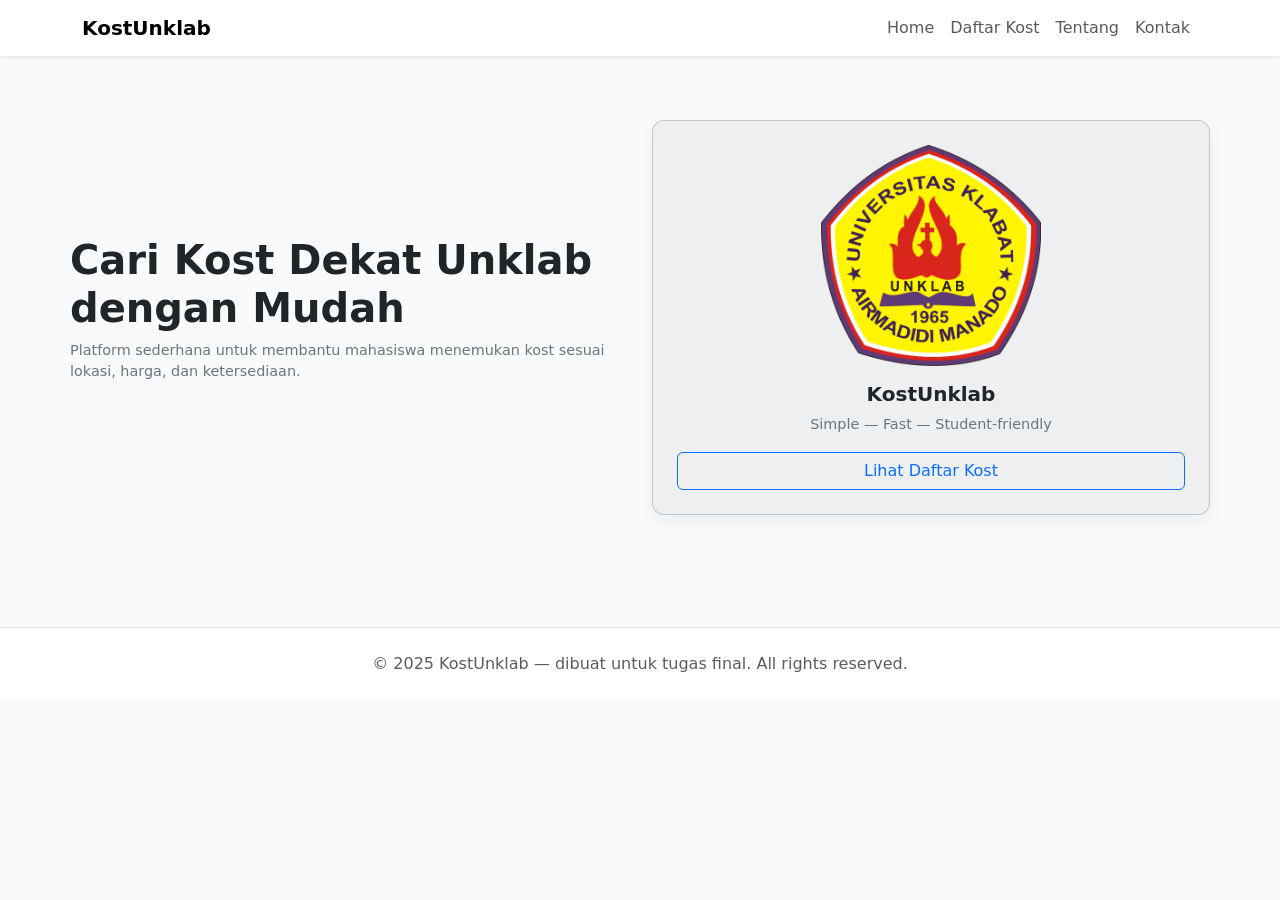
<file: index.html>
<!doctype html>
<html lang="id">
  <head>
    <meta charset="utf-8">
    <meta name="viewport" content="width=device-width, initial-scale=1">
    <title>Pencarian Kost Unklab - Home</title>
    <link href="https://cdn.jsdelivr.net/npm/bootstrap@5.3.2/dist/css/bootstrap.min.css" rel="stylesheet">
    <link href="assets/css/style.css" rel="stylesheet">
  </head>
  <body>
    <nav class="navbar navbar-expand-lg navbar-light bg-white shadow-sm">
      <div class="container">
        <a class="navbar-brand fw-bold" href="index.html">KostUnklab</a>
        <button class="navbar-toggler" type="button" data-bs-toggle="collapse" data-bs-target="#navbarNav"
          aria-controls="navbarNav" aria-expanded="false" aria-label="Toggle navigation">
          <span class="navbar-toggler-icon"></span>
        </button>
        <div class="collapse navbar-collapse" id="navbarNav">
          <ul class="navbar-nav ms-auto">
            <li class="nav-item"><a class="nav-link" href="index.html">Home</a></li>
            <li class="nav-item"><a class="nav-link" href="kost.html">Daftar Kost</a></li>
            <li class="nav-item"><a class="nav-link" href="tentang.html">Tentang</a></li>
            <li class="nav-item"><a class="nav-link" href="kontak.html">Kontak</a></li>
          </ul>
        </div>
      </div>
    </nav>
    <main class="container header-hero">
      <div class="row align-items-center">
        <div class="col-lg-6">
          <h1 class="display-6 fw-bold">Cari Kost Dekat Unklab dengan Mudah</h1>
          <p class="small-muted">Platform sederhana untuk membantu mahasiswa menemukan kost sesuai lokasi, harga, dan ketersediaan.</p>
        </div>
        <div class="col-lg-6 text-center">
          <div class="card card-kost p-4">
            <img src="assets/img/LOGO_UNIVERSITAS_KLABAT_2.png" alt="illustration" style="max-width:220px" class="d-block mx-auto mb-3">
            <h5 class="fw-bold">KostUnklab</h5>
            <p class="small-muted">Simple — Fast — Student-friendly</p>
            <a class="btn btn-outline-primary" href="kost.html">Lihat Daftar Kost</a>
          </div>
        </div>
      </div>
    </main>
    
    <footer class="bg-white text-center text-muted py-4 mt-5 border-top">
      <div class="container">
        &copy; 2025 KostUnklab — dibuat untuk tugas final. All rights reserved.
      </div>
    </footer>

    <script src="https://cdn.jsdelivr.net/npm/bootstrap@5.3.2/dist/js/bootstrap.bundle.min.js"></script>
  </body>
</html>
</file>
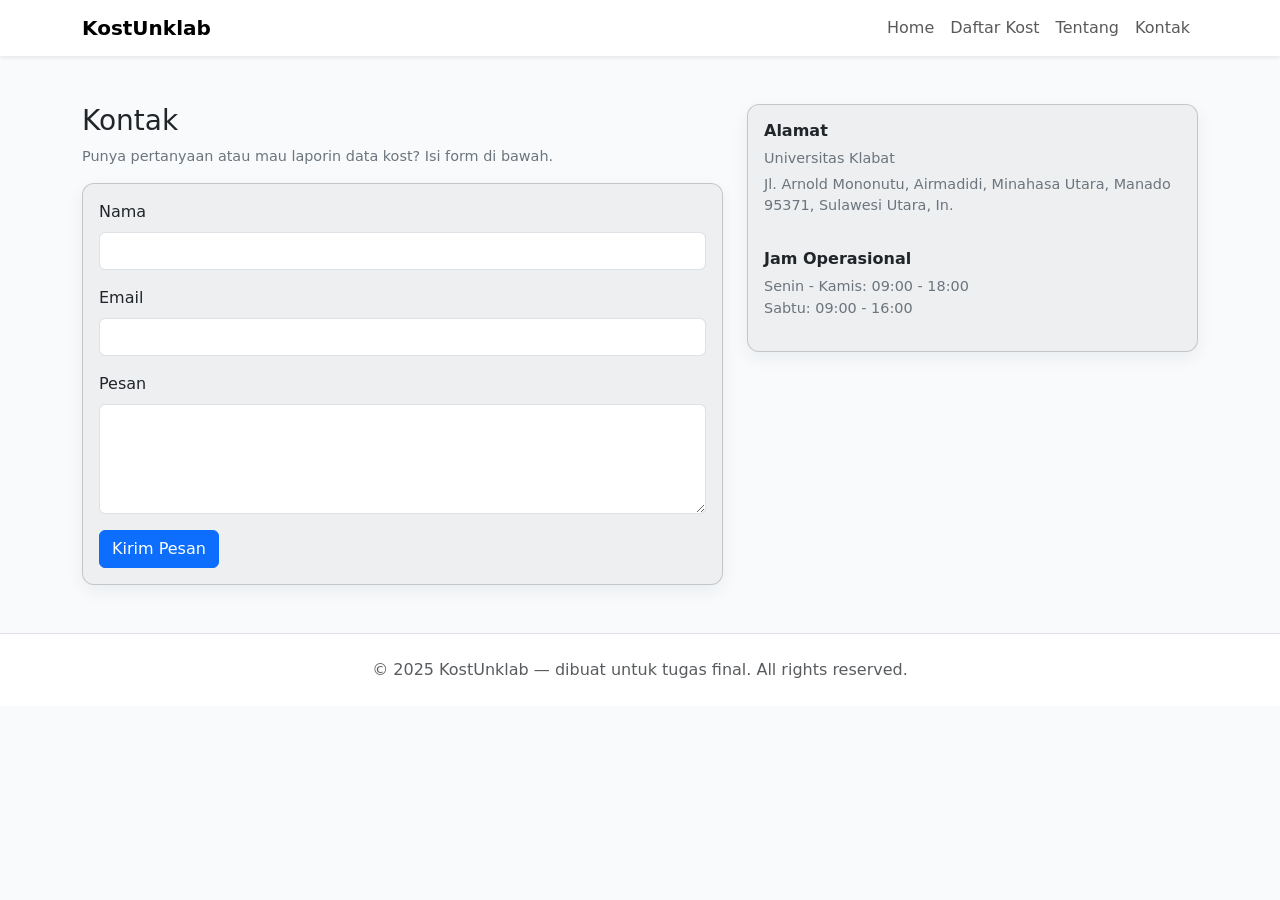
<file: kontak.html>
<!doctype html>
<html lang="id">
  <head>
    <meta charset="utf-8">
    <meta name="viewport" content="width=device-width, initial-scale=1">
    <title>Kontak - Pencarian Kost Unklab</title>
    <link href="https://cdn.jsdelivr.net/npm/bootstrap@5.3.2/dist/css/bootstrap.min.css" rel="stylesheet">
    <link href="assets/css/style.css" rel="stylesheet">
  </head>

  <body>
    <nav class="navbar navbar-expand-lg navbar-light bg-white shadow-sm">
      <div class="container">
        <a class="navbar-brand fw-bold" href="index.html">KostUnklab</a>
        <button class="navbar-toggler" type="button" data-bs-toggle="collapse" data-bs-target="#navbarNav"
          aria-controls="navbarNav" aria-expanded="false" aria-label="Toggle navigation">
          <span class="navbar-toggler-icon"></span>
        </button>
        <div class="collapse navbar-collapse" id="navbarNav">
          <ul class="navbar-nav ms-auto">
            <li class="nav-item"><a class="nav-link" href="index.html">Home</a></li>
            <li class="nav-item"><a class="nav-link" href="kost.html">Daftar Kost</a></li>
            <li class="nav-item"><a class="nav-link" href="tentang.html">Tentang</a></li>
            <li class="nav-item"><a class="nav-link" href="kontak.html">Kontak</a></li>
          </ul>
        </div>
      </div>
    </nav>
    <main class="container mt-5">
      <div class="row">
        <div class="col-lg-7">
          <h3>Kontak</h3>
          <p class="small-muted">Punya pertanyaan atau mau laporin data kost? Isi form di bawah.</p>
          <div class="card card-kost p-3">
            <form id="contact-form">
              <div class="mb-3">
                <label class="form-label">Nama</label>
                <input id="contact-name" class="form-control" required>
              </div>
              <div class="mb-3">
                <label class="form-label">Email</label>
                <input id="contact-email" type="email" class="form-control" required>
              </div>
              <div class="mb-3">
                <label class="form-label">Pesan</label>
                <textarea id="contact-message" rows="4" class="form-control" required></textarea>
              </div>
              <button class="btn btn-primary" type="submit">Kirim Pesan</button>
            </form>
          </div>
        </div>
        <div class="col-lg-5">
          <div class="card card-kost p-3">
            <h6 class="fw-bold">Alamat</h6>
            <p class="small-muted mb-1">Universitas Klabat</p>
            <p class="small-muted">Jl. Arnold Mononutu, Airmadidi, Minahasa Utara, Manado 95371, Sulawesi Utara, In.</p>
            <div class="mt-3">
              <h6 class="fw-bold">Jam Operasional</h6>
              <p class="small-muted mb-0">Senin - Kamis: 09:00 - 18:00</p>
              <p class="small-muted">Sabtu: 09:00 - 16:00</p>
            </div>
          </div>
        </div>
      </div>
    </main>

    <footer class="bg-white text-center text-muted py-4 mt-5 border-top">
      <div class="container">
        &copy; 2025 KostUnklab — dibuat untuk tugas final. All rights reserved.
      </div>
    </footer>

    <script src="https://cdn.jsdelivr.net/npm/bootstrap@5.3.2/dist/js/bootstrap.bundle.min.js"></script>
    <script src="assets/js/kontak.js"></script>
  </body>
</html>
</file>
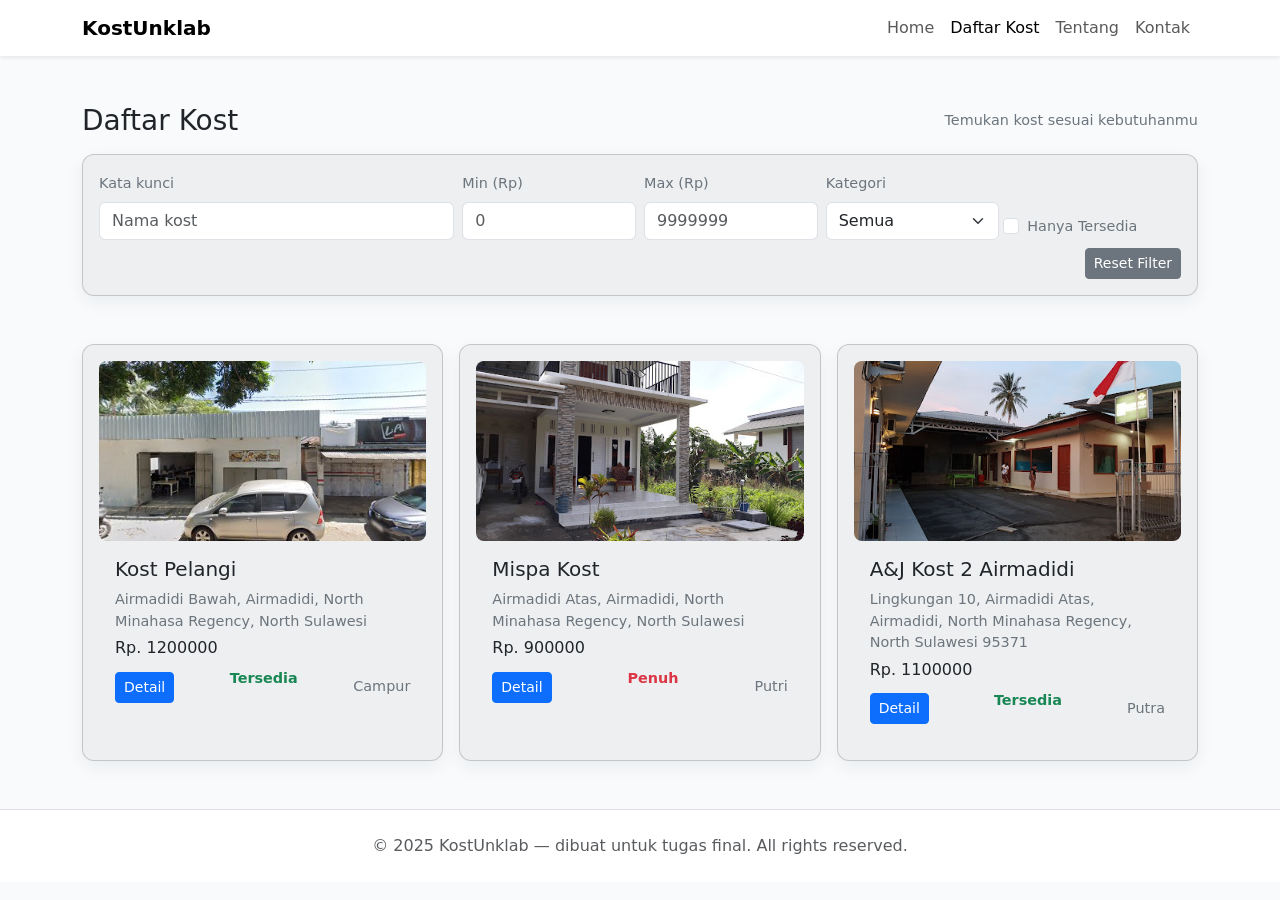
<file: kost.html>
<!doctype html>
<html lang="id">
<head>
  <meta charset="utf-8">
  <meta name="viewport" content="width=device-width, initial-scale=1">
  <title>Daftar Kost - Pencarian Kost Unklab</title>
  <link href="https://cdn.jsdelivr.net/npm/bootstrap@5.3.2/dist/css/bootstrap.min.css" rel="stylesheet">
  <link href="assets/css/style.css" rel="stylesheet">
</head>
<body>
<nav class="navbar navbar-expand-lg navbar-light bg-white shadow-sm">
  <div class="container">
    <a class="navbar-brand fw-bold" href="index.html">KostUnklab</a>
    <button class="navbar-toggler" type="button" data-bs-toggle="collapse" data-bs-target="#navbarNav"
      aria-controls="navbarNav" aria-expanded="false" aria-label="Toggle navigation">
      <span class="navbar-toggler-icon"></span>
    </button>
    <div class="collapse navbar-collapse" id="navbarNav">
      <ul class="navbar-nav ms-auto">
        <li class="nav-item"><a class="nav-link" href="index.html">Home</a></li>
        <li class="nav-item"><a class="nav-link active" href="kost.html">Daftar Kost</a></li>
        <li class="nav-item"><a class="nav-link" href="tentang.html">Tentang</a></li>
        <li class="nav-item"><a class="nav-link" href="kontak.html">Kontak</a></li>
      </ul>
    </div>
  </div>
</nav>

<main class="container mt-5">
  <div class="d-flex justify-content-between align-items-center mb-3">
    <h3 class="mb-0">Daftar Kost</h3>
    <div class="small-muted">Temukan kost sesuai kebutuhanmu</div>
  </div>

  <div class="card card-kost p-3 mb-4">
    <form id="search-form" class="row g-2 align-items-end">
      <div class="col-md-4">
        <label class="form-label small-muted">Kata kunci</label>
        <input id="search-q" class="form-control" placeholder="Nama kost">
      </div>
      <div class="col-md-2">
        <label class="form-label small-muted">Min (Rp)</label>
        <input id="filter-min" type="number" class="form-control" placeholder="0">
      </div>
      <div class="col-md-2">
        <label class="form-label small-muted">Max (Rp)</label>
        <input id="filter-max" type="number" class="form-control" placeholder="9999999">
      </div>
      <div class="col-md-2">
        <label class="form-label small-muted">Kategori</label>
        <select id="filter-kategori" class="form-select">
          <option value="">Semua</option>
          <option value="Putra">Putra</option>
          <option value="Putri">Putri</option>
          <option value="Campur">Campur</option>
        </select>
      </div>
      <div class="col-md-2 form-check">
        <input id="filter-available" class="form-check-input" type="checkbox">
        <label class="form-check-label small-muted" for="filter-available">Hanya Tersedia</label>
      </div>
      <div class="col-12 d-flex justify-content-end">
        <button id="reset-filter" type="button" class="btn btn-secondary btn-sm w-10">Reset Filter</button>
      </div>
    </form>
  </div>
</main>

<main class="container mt-5">
  <div id="kost-cards"></div>
</main>

<footer class="bg-white text-center text-muted py-4 mt-5 border-top">
  <div class="container">
    &copy; 2025 KostUnklab — dibuat untuk tugas final. All rights reserved.
  </div>
</footer>

<script src="https://cdn.jsdelivr.net/npm/bootstrap@5.3.2/dist/js/bootstrap.bundle.min.js"></script>
<script src="assets/js/kost-modal.js"></script>
</body>
</html>
</file>
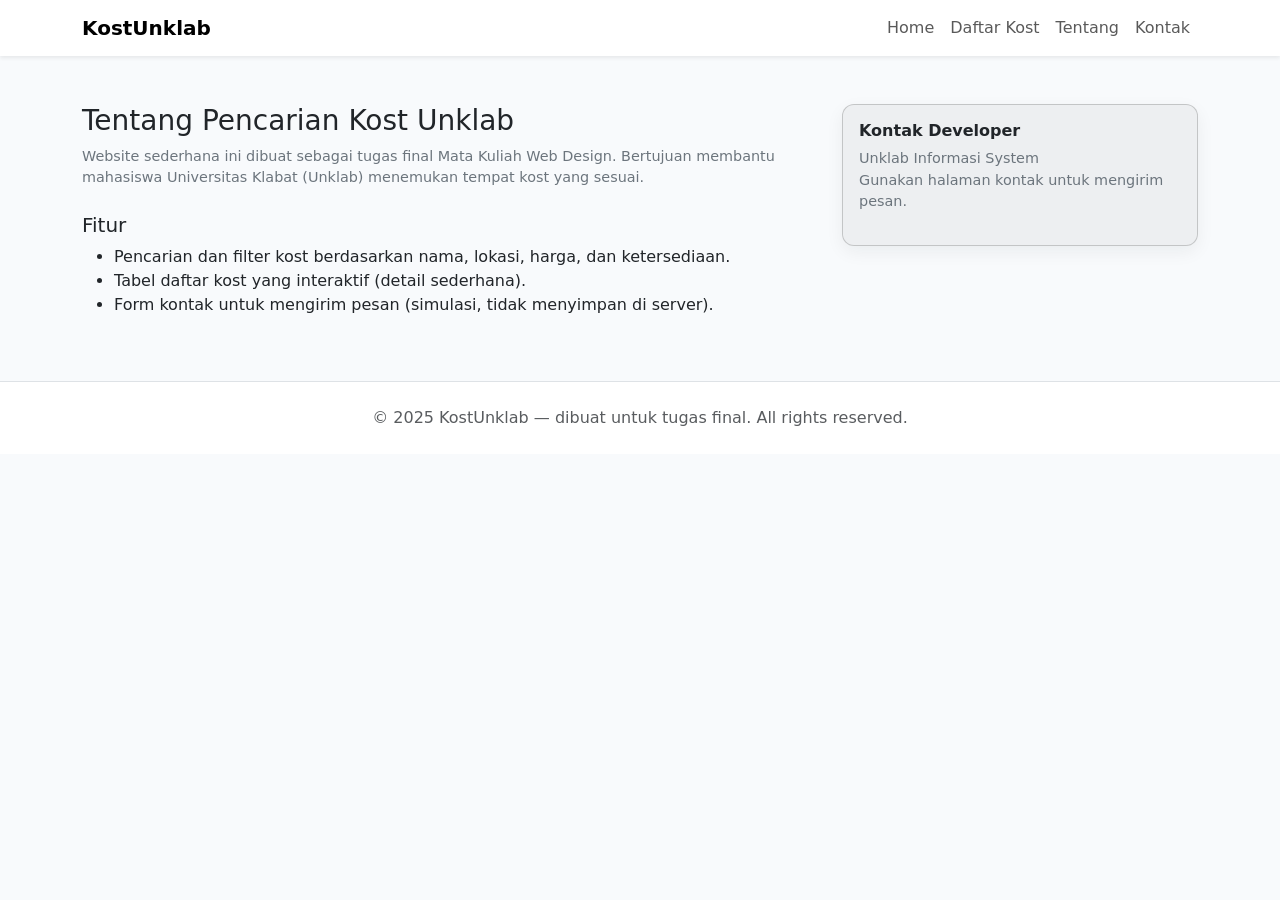
<file: tentang.html>
<!doctype html>
<html lang="id">
  <head>
    <meta charset="utf-8">
    <meta name="viewport" content="width=device-width, initial-scale=1">
    <title>Tentang - Pencarian Kost Unklab</title>
    <link href="https://cdn.jsdelivr.net/npm/bootstrap@5.3.2/dist/css/bootstrap.min.css" rel="stylesheet">
    <link href="assets/css/style.css" rel="stylesheet">
  </head>

  <body>
    <nav class="navbar navbar-expand-lg navbar-light bg-white shadow-sm">
      <div class="container">
        <a class="navbar-brand fw-bold" href="index.html">KostUnklab</a>
        <button class="navbar-toggler" type="button" data-bs-toggle="collapse" data-bs-target="#navbarNav"
          aria-controls="navbarNav" aria-expanded="false" aria-label="Toggle navigation">
          <span class="navbar-toggler-icon"></span>
        </button>
        <div class="collapse navbar-collapse" id="navbarNav">
          <ul class="navbar-nav ms-auto">
            <li class="nav-item"><a class="nav-link" href="index.html">Home</a></li>
            <li class="nav-item"><a class="nav-link" href="kost.html">Daftar Kost</a></li>
            <li class="nav-item"><a class="nav-link" href="tentang.html">Tentang</a></li>
            <li class="nav-item"><a class="nav-link" href="kontak.html">Kontak</a></li>
          </ul>
        </div>
      </div>
    </nav>
    <main class="container mt-5">
      <div class="row">
        <div class="col-lg-8">
          <h3>Tentang Pencarian Kost Unklab</h3>
          <p class="small-muted">Website sederhana ini dibuat sebagai tugas final Mata Kuliah Web Design. Bertujuan membantu mahasiswa Universitas Klabat (Unklab) menemukan tempat kost yang sesuai.</p>
          <h5 class="mt-4">Fitur</h5>
          <ul>
            <li>Pencarian dan filter kost berdasarkan nama, lokasi, harga, dan ketersediaan.</li>
            <li>Tabel daftar kost yang interaktif (detail sederhana).</li>
            <li>Form kontak untuk mengirim pesan (simulasi, tidak menyimpan di server).</li>
          </ul>
        </div>
        <div class="col-lg-4">
          <div class="card card-kost p-3">
            <h6 class="fw-bold">Kontak Developer</h6>
            <p class="small-muted mb-0">Unklab Informasi System</p>
            <p class="small-muted">Gunakan halaman kontak untuk mengirim pesan.</p>
          </div>
        </div>
      </div>
    </main>
    
    <footer class="bg-white text-center text-muted py-4 mt-5 border-top">
      <div class="container">
        &copy; 2025 KostUnklab — dibuat untuk tugas final. All rights reserved.
      </div>
    </footer>

    <script src="https://cdn.jsdelivr.net/npm/bootstrap@5.3.2/dist/js/bootstrap.bundle.min.js"></script>
  </body>
</html>
</file>
<file: assets/css/style.css>
:root{
  --accent:#0d6efd;
  --muted:#6c757d;
  --card-bg:#0000000b;
}
body{background:#f8fafc; font-family: Inter, ui-sans-serif, system-ui, -apple-system, "Segoe UI", Roboto, "Helvetica Neue", Arial; color:#212529;}
.header-hero{padding:4rem 0;}
.card-kost{border-radius:12px; box-shadow: 0 6px 18px rgba(20,30,40,0.06); background:var(--card-bg);}
.kost-status{font-weight:600; font-size:.9rem;}
.search-input{max-width:520px;}
.table thead th{border-bottom:2px solid #eef2f6;}
.small-muted{color:var(--muted); font-size:.9rem;}
.footer-note{font-size:.85rem;}
</file>
